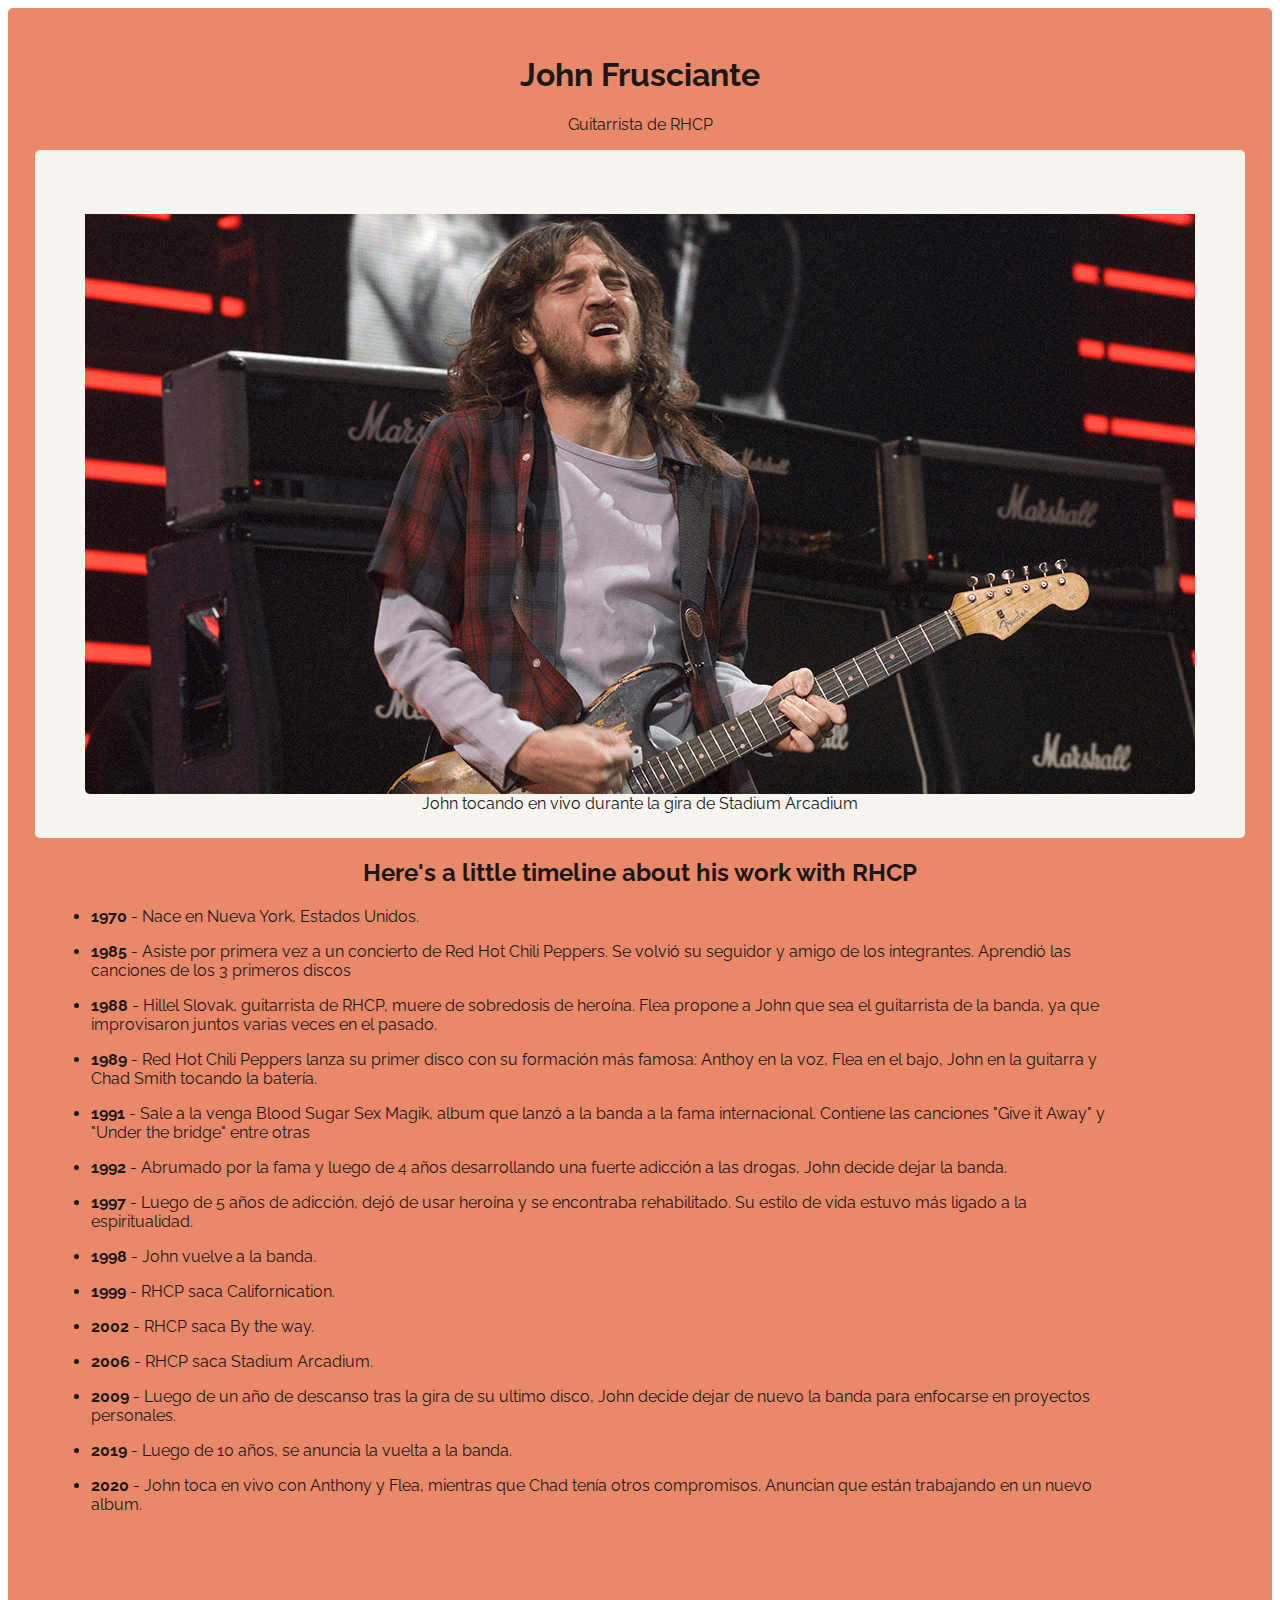
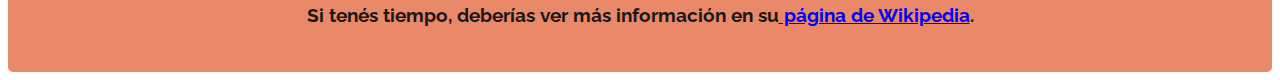
<file: index.html>
<!DOCTYPE html>
<html>
    <head>
        <title>John Frusciante's tribute page</title>
        <link rel="stylesheet" href="style_tribute.css" type="text/css">
        <link href="https://fonts.googleapis.com/css2?family=Raleway:wght@200&display=swap" rel="stylesheet">
    </head>
    <body>
        <div id="main">
            <h1 id="title">John Frusciante</h1>
            <p>Guitarrista de RHCP</p>
            <div id="img-div">
                <img id="image" src="image/JF_main.png">
                <p id="img-caption">John tocando en vivo durante la gira de Stadium Arcadium</p>
            </div>
            <div id="tribute-info">
                <h2>Here's a little timeline about his work with RHCP</h2>
                <p>
                    <ul>
                        <li><strong>1970</strong> - Nace en Nueva York, Estados Unidos.</li>
                        <li><strong>1985</strong> - Asiste por primera vez a un concierto de Red Hot Chili Peppers. Se volvió su seguidor y amigo de los integrantes. Aprendió las canciones de los 3 primeros discos</li>
                        <li><strong>1988</strong> - Hillel Slovak, guitarrista de RHCP, muere de sobredosis de heroína. Flea propone a John que sea el guitarrista de la banda, ya que improvisaron juntos varias veces en el pasado.</li>
                        <li><strong>1989</strong> - Red Hot Chili Peppers lanza su primer disco con su formación más famosa: Anthoy en la voz, Flea en el bajo, John en la guitarra y Chad Smith tocando la batería.</li>
                        <li><strong>1991</strong> - Sale a la venga Blood Sugar Sex Magik, album que lanzó a la banda a la fama internacional. Contiene las canciones "Give it Away" y "Under the bridge" entre otras</li>
                        <li><strong>1992</strong> - Abrumado por la fama y luego de 4 años desarrollando una fuerte adicción a las drogas, John decide dejar la banda.</li>
                        <li><strong>1997</strong> - Luego de 5 años de adicción, dejó de usar heroína y se encontraba rehabilitado. Su estilo de vida estuvo más ligado a la espiritualidad.</li>
                        <li><strong>1998</strong> - John vuelve a la banda.</li>
                        <li><strong>1999</strong> - RHCP saca Californication.</li>
                        <li><strong>2002</strong> - RHCP saca By the way.</li>
                        <li><strong>2006</strong> - RHCP saca Stadium Arcadium.</li>
                        <li><strong>2009</strong> - Luego de un año de descanso tras la gira de su ultimo disco, John decide dejar de nuevo la banda para enfocarse en proyectos personales.</li>
                        <li><strong>2019</strong> - Luego de 10 años, se anuncia la vuelta a la banda.</li>
                        <li><strong>2020</strong> - John toca en vivo con Anthony y Flea, mientras que Chad tenía otros compromisos. Anuncian que están trabajando en un nuevo album.</li>
                    </ul>
                </p>
                <h3 id="final">Si tenés tiempo, deberías ver más información en su<a id="tribute-link" href="https://es.wikipedia.org/wiki/John_Frusciante" target="_blank"> página de Wikipedia</a>.</h3>
            </div>

        </div>
    </body>
</html>
<script src="https://cdn.freecodecamp.org/testable-projects-fcc/v1/bundle.js"></script>
</body>
</file>
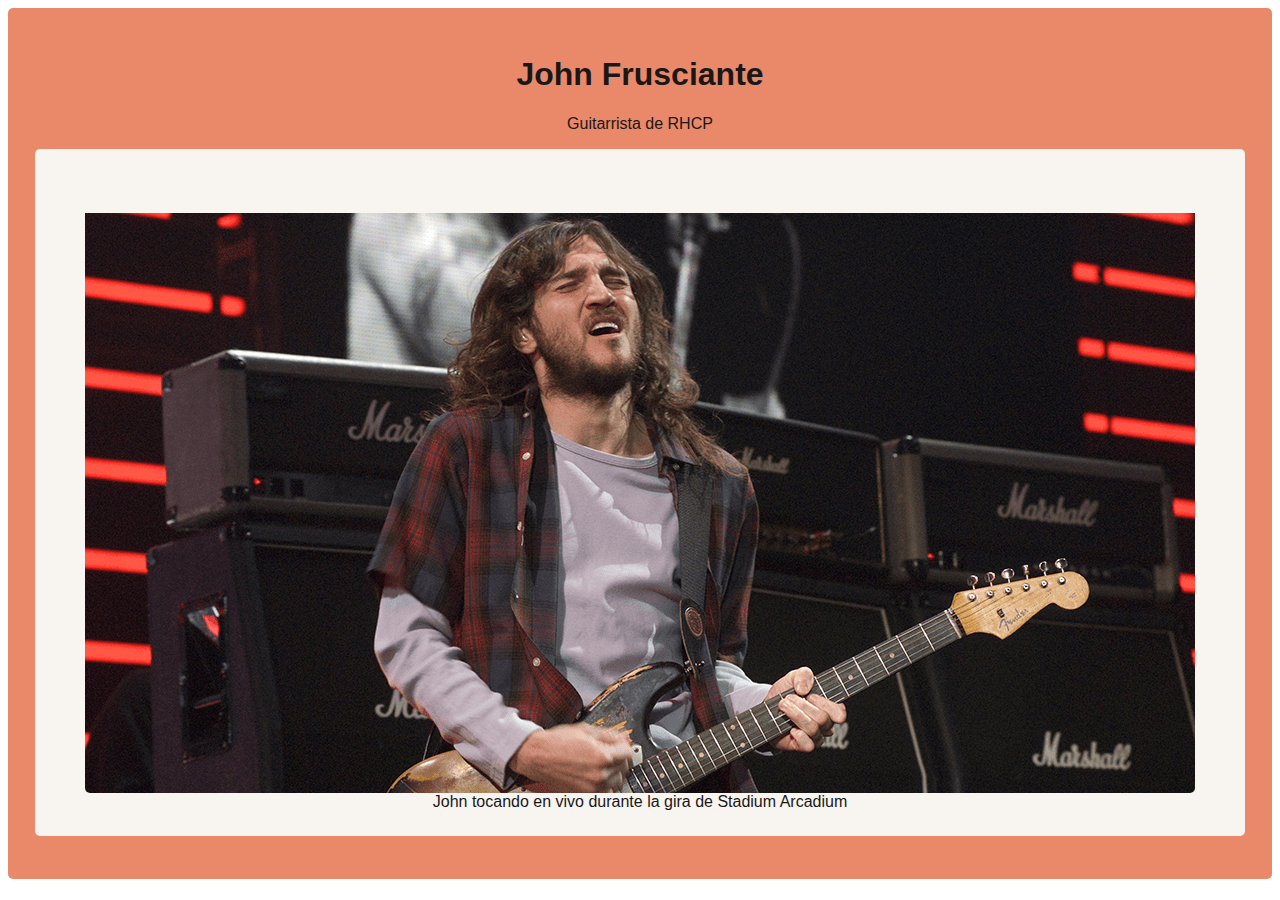
<file: main_tribute.html>
<!DOCTYPE html>
<html>
    <head>
        <title>John Frusciante's tribute page</title>
        <link rel="stylesheet" href="style_tribute.css" type="text/css">
    </head>
    <body>
        <div id="main">
            <h1>John Frusciante</h1>
            <p>Guitarrista de RHCP</p>
            <div id="img-div">
                <img id="image" src="image/JF_main.png">
                <p id="img-caption">John tocando en vivo durante la gira de Stadium Arcadium</p>
            </div>


        </div>
    </body>
</html>
</file>
<file: style_tribute.css>
body {
    font-family: 'Raleway', sans-serif;
    color: #1b1717;
}

#main {
    background-color: #e9896a;
    padding: 3vh;
    border-radius: 5px;
    text-align: center;
}

#img-div {
    background-color: #f8f5f1;
    border-radius: 5px;
    max-width: 96vw;
    margin:auto;
     
}

#image {
    display: block;
    margin: auto;
    max-width: 100%;
    height: auto;
    padding-top: 5vmax;
    border-radius: 5px;
    
}

#img-caption {
    margin-top: 0;
    padding-bottom: 2vmax;
}

#tribute-info ul li{
    width: 80vw;
    margin: auto;
    text-align: left;
    margin: 16px;
    
}

#final {
    margin-top: 10vh;
}
</file>
